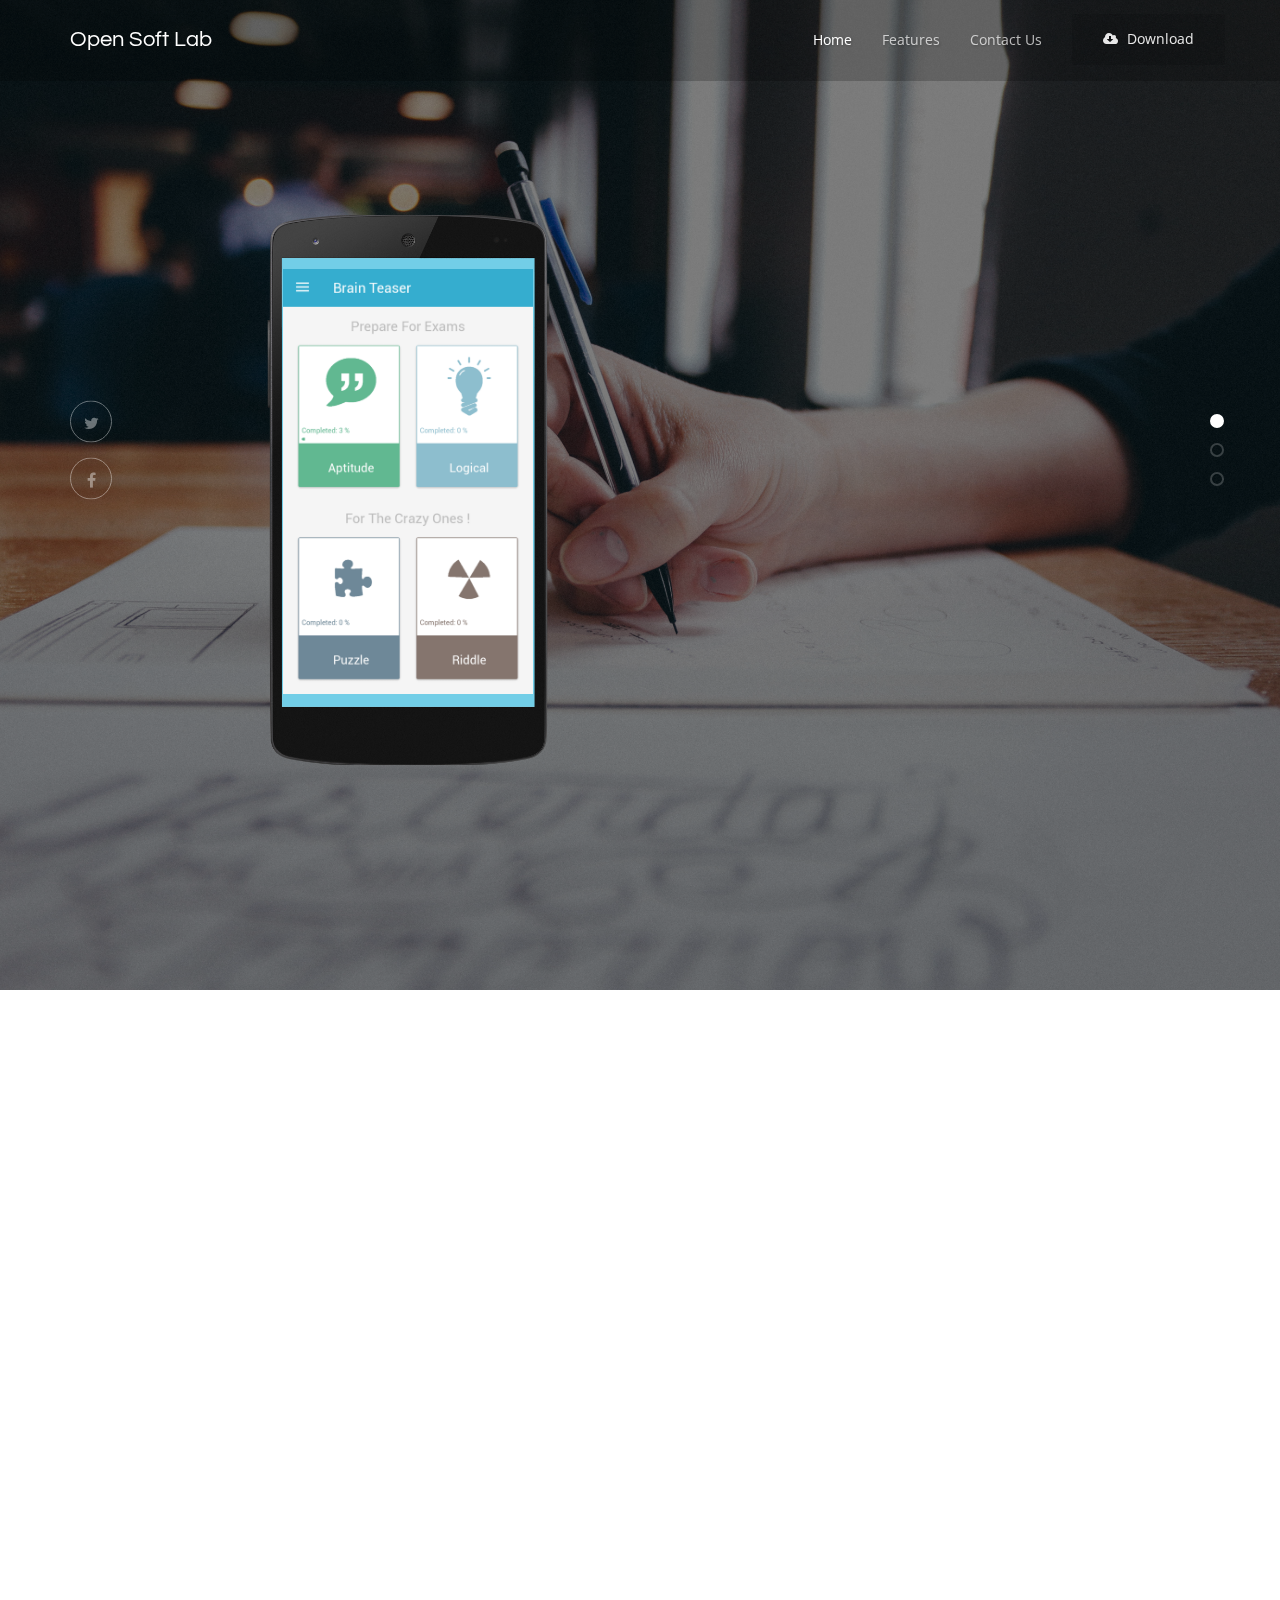
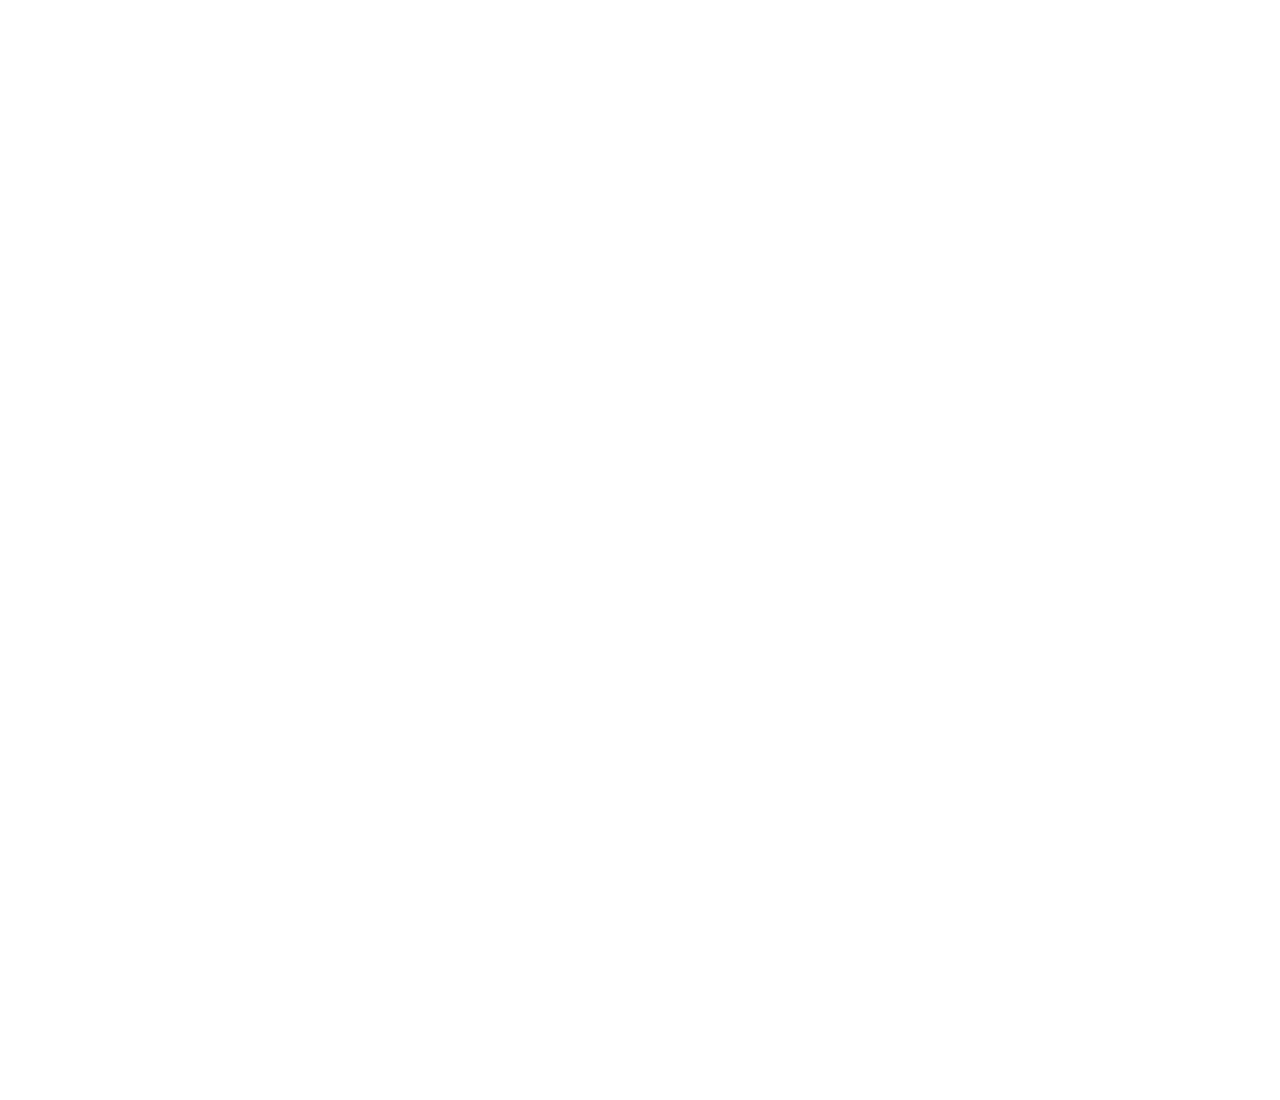
<file: index.html>
<!DOCTYPE html>
<html lang="en">
  <head>
    <meta charset="utf-8">
    <meta http-equiv="X-UA-Compatible" content="IE=edge">
    <meta name="viewport" content="width=device-width, initial-scale=1">

    <title>Open Soft Lab</title>
	
	<meta name="msapplication-TileColor" content="#ffffff">
	<meta name="theme-color" content="#ffffff">

    <!-- CSS Plugins -->
    <link href="assets/css/jquery.fullpage.min.css" rel="stylesheet">
    <link href="assets/css/animate.min.css" rel="stylesheet">
    <link href="assets/css/font-awesome.min.css" rel="stylesheet">

    <!-- CSS Global -->
    <link href="assets/css/styles.css" rel="stylesheet">

    <!-- Fonts -->
    <link rel="stylesheet" href="https://maxcdn.bootstrapcdn.com/font-awesome/4.6.1/css/font-awesome.min.css">
    <link href='https://fonts.googleapis.com/css?family=Open+Sans:300,400,600,700,800,400italic' rel='stylesheet' type='text/css'>
    <link href='https://fonts.googleapis.com/css?family=Questrial' rel='stylesheet' type='text/css'>

  </head>

  <body>

    <!-- MAIN CONTENT
    ================================================== -->

    <!-- Background Image -->
    <div class="bg-image"></div>


    <!-- Background Colors -->
    <div class="bg-colors hidden" data-colors="#568CD3,#D3744C,#389E86,#9356D3,#D35D56,#587EA0,#518E7E"></div>


    <!-- Navigation -->
    <nav class="navbar navbar-default navbar-fixed-top">
      <div class="container">

        <div class="navbar-header">
          <button type="button" class="navbar-toggle collapsed" data-toggle="collapse" data-target="#navbar" aria-expanded="false">
            <span class="sr-only">Toggle navigation</span>
            <span class="icon-bar"></span>
            <span class="icon-bar"></span>
            <span class="icon-bar"></span>
          </button>
          <a class="navbar-brand" href="#section_welcome">Open Soft Lab</a>
        </div>

        <div id="navbar" class="collapse navbar-collapse">

          <a href="#section_welcome" class="btn btn-lg navbar-right navbar-btn">
            <i class="fa fa-cloud-download"></i> Download
          </a>
          <ul class="nav navbar-nav navbar-right menu">
            <li data-menuanchor="section_welcome">
              <a href="#section_welcome">Home</a>
            </li>
            <li data-menuanchor="section_speed">
              <a href="#section_speed">Features</a>
            </li>
			<li data-menuanchor="section_contact-us">
              <a href="#section_contact-us">Contact Us</a>
            </li>
          </ul>
          
        </div><!-- /.navbar-collapse -->

      </div><!-- /.container -->
    </nav>


    <!-- Side menu -->
    <div class="side-menu hidden-xs hidden-sm">
      <ul class="menu">
        <li data-menuanchor="section_welcome">
          <a href="#section_welcome"></a>
        </li>
        <li data-menuanchor="section_speed">
          <a href="#section_speed"></a>
        </li>
        <li data-menuanchor="section_contact-us">
          <a href="#section_contact-us"></a>
        </li>
      </ul>
    </div>


    <!-- Social links -->
    <div class="social-links hidden-xs hidden-sm">
      <ul>
        <li>
          <a href="https://twitter.com/opensoftlabs" target="_blank"><i class="fa fa-twitter"></i></a>
        </li>
        <li>
          <a href="https://www.facebook.com/BrainTeaserrr/" target="_blank"><i class="fa fa-facebook"></i></a>
        </li>
      </ul>
    </div>


    <!-- Devices -->
    <div class="device__container hidden-xs">
		
      <!-- Samsung -->
      <div class="samsung__container black">

        <!-- Slides -->
        <div class="samsung__screen">
          <div class="device__slides">
	            <img src="assets/img/app-screenshots/access_6.png" alt="...">
	            <img src="assets/img/app-screenshots/access_7.png" alt="...">
	            <img src="assets/img/app-screenshots/access_4.png" alt="...">
	            <img src="assets/img/app-screenshots/access_6.png" alt="...">
          </div>
        </div>

      </div>

    </div> <!-- / .device__container -->


    <!-- Sections -->
    <div id="fullpage">

      <!-- Welcome -->
      <section data-anchor="section_welcome">
        <div class="container">
          <div class="row">
            <div class="col-sm-6 col-sm-offset-6 col-md-5 col-md-offset-6">
              
              <h1 class="heading" data-animate-in="animateUpDown">
                Brain Teaser<br/>
              </h1>

              <p class="delay_1" data-animate-in="animateUpDown">
              Brain Teaser consist of puzzles, riddles, aptitude and logical questions which enables it's user to compete with it's other users in the world.
              </p>
              <a href="https://play.google.com/store/apps/details?id=in.co.appadda.brainteaser" class="btn btn-lg btn-primary delay_2" data-animate-in="animateUpDown">
                <i class="fa fa-android"></i> Play Store
              </a>

            </div>
          </div> <!-- / .row -->
        </div><!-- / .container -->
      </section>

      <!-- Features -->
      <section data-anchor="section_speed">
        <div class="container">
          <div class="row">
            <div class="col-sm-6 col-sm-offset-6 col-md-5 col-md-offset-6">
              
			  <h2 class="heading" data-animate-in="animateUpDown">
                Features<br/>
              </h2>
              
              <p class="delay_1" data-animate-in="animateUpDown">
              <ul>
                <li>Once download the question and then read offline.</li>
                <li>User assesment feature.</li>
                <li>Track your progress while Learning.</li>
                <li>Best content quality.</li>
              </ul>
                 
              </p>  
            </div>
          </div> <!-- / .row -->
        </div><!-- / .container -->
      </section>

      <!-- Tabs -->

      <!-- Contact -->
      <section data-anchor="section_contact-us">
        <div class="container">
          <div class="row">
            <div class="col-sm-6 col-sm-offset-6 col-md-5 col-md-offset-6">

              <h2 class="heading" data-animate-in="animateUp">
                Contact us <br />
              </h2>
              For any query write us email at <i>opensoftlabs@gmail.com</i>

              
          </div> <!-- / .row -->
        </div> <!-- / .container -->
      </section>

    </div> <!-- / #fullpage -->
  

    <!-- RESOURCES
    ================================================== -->

    <!-- JS Global -->
    <script src="https://ajax.googleapis.com/ajax/libs/jquery/1.11.3/jquery.min.js"></script>
    <script src="http://maxcdn.bootstrapcdn.com/bootstrap/3.3.6/js/bootstrap.min.js"></script>
    <script src='https://www.google.com/recaptcha/api.js'></script>

    <!-- JS Plugins -->
    <script src="assets/js/jquery.fullpage.min.js"></script>
    <script src="assets/js/contact.js"></script>

    <!-- JS Custom -->
    <script src="assets/js/custom.js"></script>
    
    <a href="http://www.alexa.com/siteinfo/www.opensoftlab.co.in"><script type='text/javascript' src='http://xslt.alexa.com/site_stats/js/s/a?url=www.opensoftlab.co.in'></script></a>

  </body>
</html>
</file>
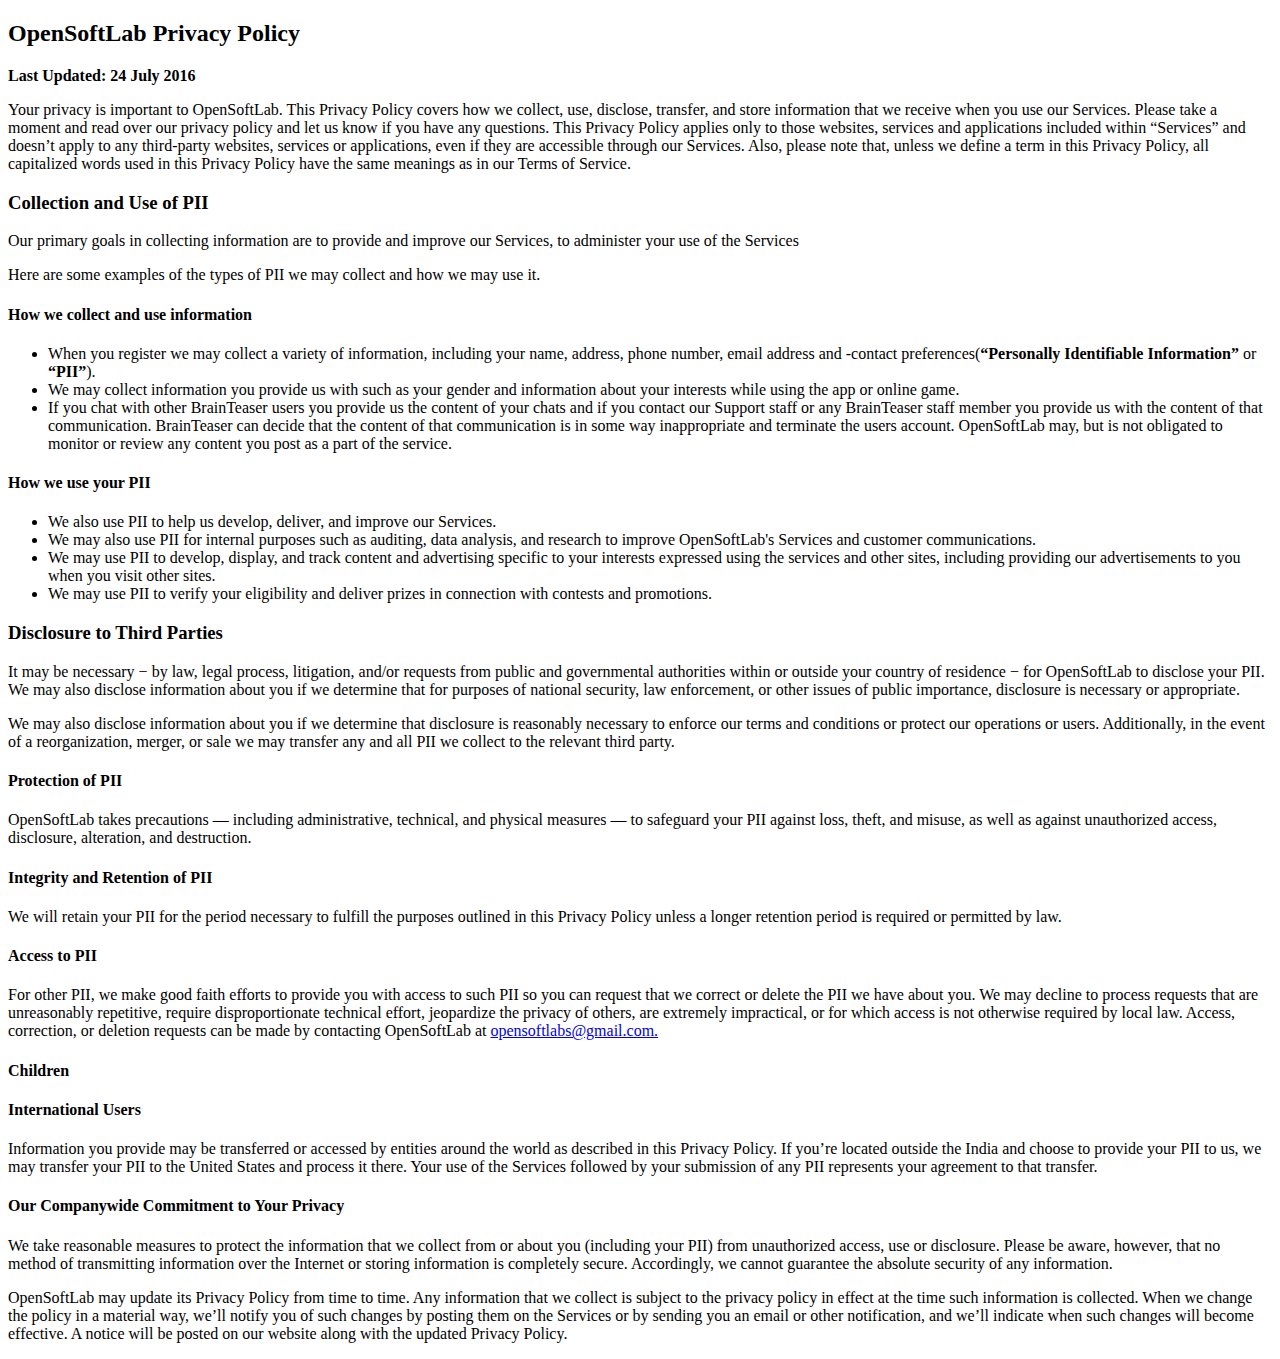
<file: privacy.html>
<!doctype html>
<!--[if lt IE 7]> <html class="no-js lt-ie9 lt-ie8 lt-ie7" lang="en"> <![endif]-->
<!--[if IE 7]>    <html class="no-js lt-ie9 lt-ie8" lang="en"> <![endif]-->
<!--[if IE 8]>    <html class="no-js lt-ie9" lang="en"> <![endif]-->
<!--[if gt IE 8]><!--> <html class="no-js" lang="en"> <!--<![endif]-->
<head>
  <meta charset="utf-8">
  <meta http-equiv="X-UA-Compatible" content="IE=edge,chrome=1">
  <title>BrainTeaser</title>
<link href='https://fonts.googleapis.com/css?family=Open+Sans:300,400,600,700,800,400italic' rel='stylesheet' type='text/css'>
</head>

<body class="application ">

  <div id="page-wrap" class="page-wrap">

  <div class="container">


<h2>OpenSoftLab Privacy Policy</h2>
<p><strong>Last Updated: 24 July 2016</p></strong>
<p>Your privacy is important to OpenSoftLab. This Privacy Policy covers how we collect, use, disclose, transfer, and store information that we receive when you use our Services. Please take a moment and read over our privacy policy and let us know if you have any questions. This Privacy Policy applies only to those websites, services and applications included within “Services” and doesn’t apply to any third-party websites, services or applications, even if they are accessible through our Services. Also, please note that, unless we define a term in this Privacy Policy, all capitalized words used in this Privacy Policy have the same meanings as in our Terms of Service.</p>
<h3>Collection and Use of PII</h3>
<p>Our primary goals in collecting information are to provide and improve our Services, to administer your use of the Services</p>
<p>Here are some examples of the types of PII we may collect and how we may use it.</p>
<h4>How we collect and use information</h4>
<uL>
  <li>When you register we may collect a variety of information, including your name, address, phone number, email address and -contact preferences(<strong>“Personally Identifiable Information”</strong> or <strong>“PII”</strong>).</li>
  <li>We may collect information you provide us with such as your gender and information about your interests while using the app or online game.</li>
  <li>If you chat with other BrainTeaser users you provide us the content of your chats and if you contact our Support staff or any BrainTeaser staff member you provide us with the content of that communication. BrainTeaser can decide that the content of that communication is in some way inappropriate and terminate the users account. OpenSoftLab may, but is not obligated to monitor or review any content you post as a part of the service.</li>
</ul>
<h4>How we use your PII</h4>
<ul>
  <li>We also use PII to help us develop, deliver, and improve our Services.</li>
  <li>We may also use PII for internal purposes such as auditing, data analysis, and research to improve OpenSoftLab's Services and customer communications.</li>
  <li>We may use PII to develop, display, and track content and advertising specific to your interests expressed using the services and other sites, including providing our advertisements to you when you visit other sites.</li>
  <li>We may use PII to verify your eligibility and deliver prizes in connection with contests and promotions.</li>
</ul>
<h3>Disclosure to Third Parties</h3>
<p>It may be necessary − by law, legal process, litigation, and/or requests from public and governmental authorities within or outside your country of residence − for OpenSoftLab to disclose your PII. We may also disclose information about you if we determine that for purposes of national security, law enforcement, or other issues of public importance, disclosure is necessary or appropriate.</p>
<p>We may also disclose information about you if we determine that disclosure is reasonably necessary to enforce our terms and conditions or protect our operations or users. Additionally, in the event of a reorganization, merger, or sale we may transfer any and all PII we collect to the relevant third party.</p>
<h4>Protection of PII</h4>
<p>OpenSoftLab takes precautions — including administrative, technical, and physical measures — to safeguard your PII against loss, theft, and misuse, as well as against unauthorized access, disclosure, alteration, and destruction.</p>
<h4>Integrity and Retention of PII</h4>
<p>We will retain your PII for the period necessary to fulfill the purposes outlined in this Privacy Policy unless a longer retention period is required or permitted by law.</p>
<h4>Access to PII</h4>
<p>For other PII, we make good faith efforts to provide you with access to such PII so you can request that we correct or delete the PII we have about you. We may decline to process requests that are unreasonably repetitive, require disproportionate technical effort, jeopardize the privacy of others, are extremely impractical, or for which access is not otherwise required by local law. Access, correction, or deletion requests can be made by contacting OpenSoftLab at <a href="mailto:opensoftlabs@gmail.com">opensoftlabs@gmail.com.</a></p>
<h4>Children</h4>
<h4>International Users</h4>
<p>Information you provide may be transferred or accessed by entities around the world as described in this Privacy Policy. If you’re located outside the India and choose to provide your PII to us, we may transfer your PII to the United States and process it there. Your use of the Services followed by your submission of any PII represents your agreement to that transfer.</p>
<h4>Our Companywide Commitment to Your Privacy</h4>
<p>We take reasonable measures to protect the information that we collect from or about you (including your PII) from unauthorized access, use or disclosure. Please be aware, however, that no method of transmitting information over the Internet or storing information is completely secure. Accordingly, we cannot guarantee the absolute security of any information.</p>
<p>OpenSoftLab may update its Privacy Policy from time to time. Any information that we collect is subject to the privacy policy in effect at the time such information is collected. When we change the policy in a material way, we’ll notify you of such changes by posting them on the Services or by sending you an email or other notification, and we’ll indicate when such changes will become effective. A notice will be posted on our website along with the updated Privacy Policy.</p>



</body>
</html>
</file>
